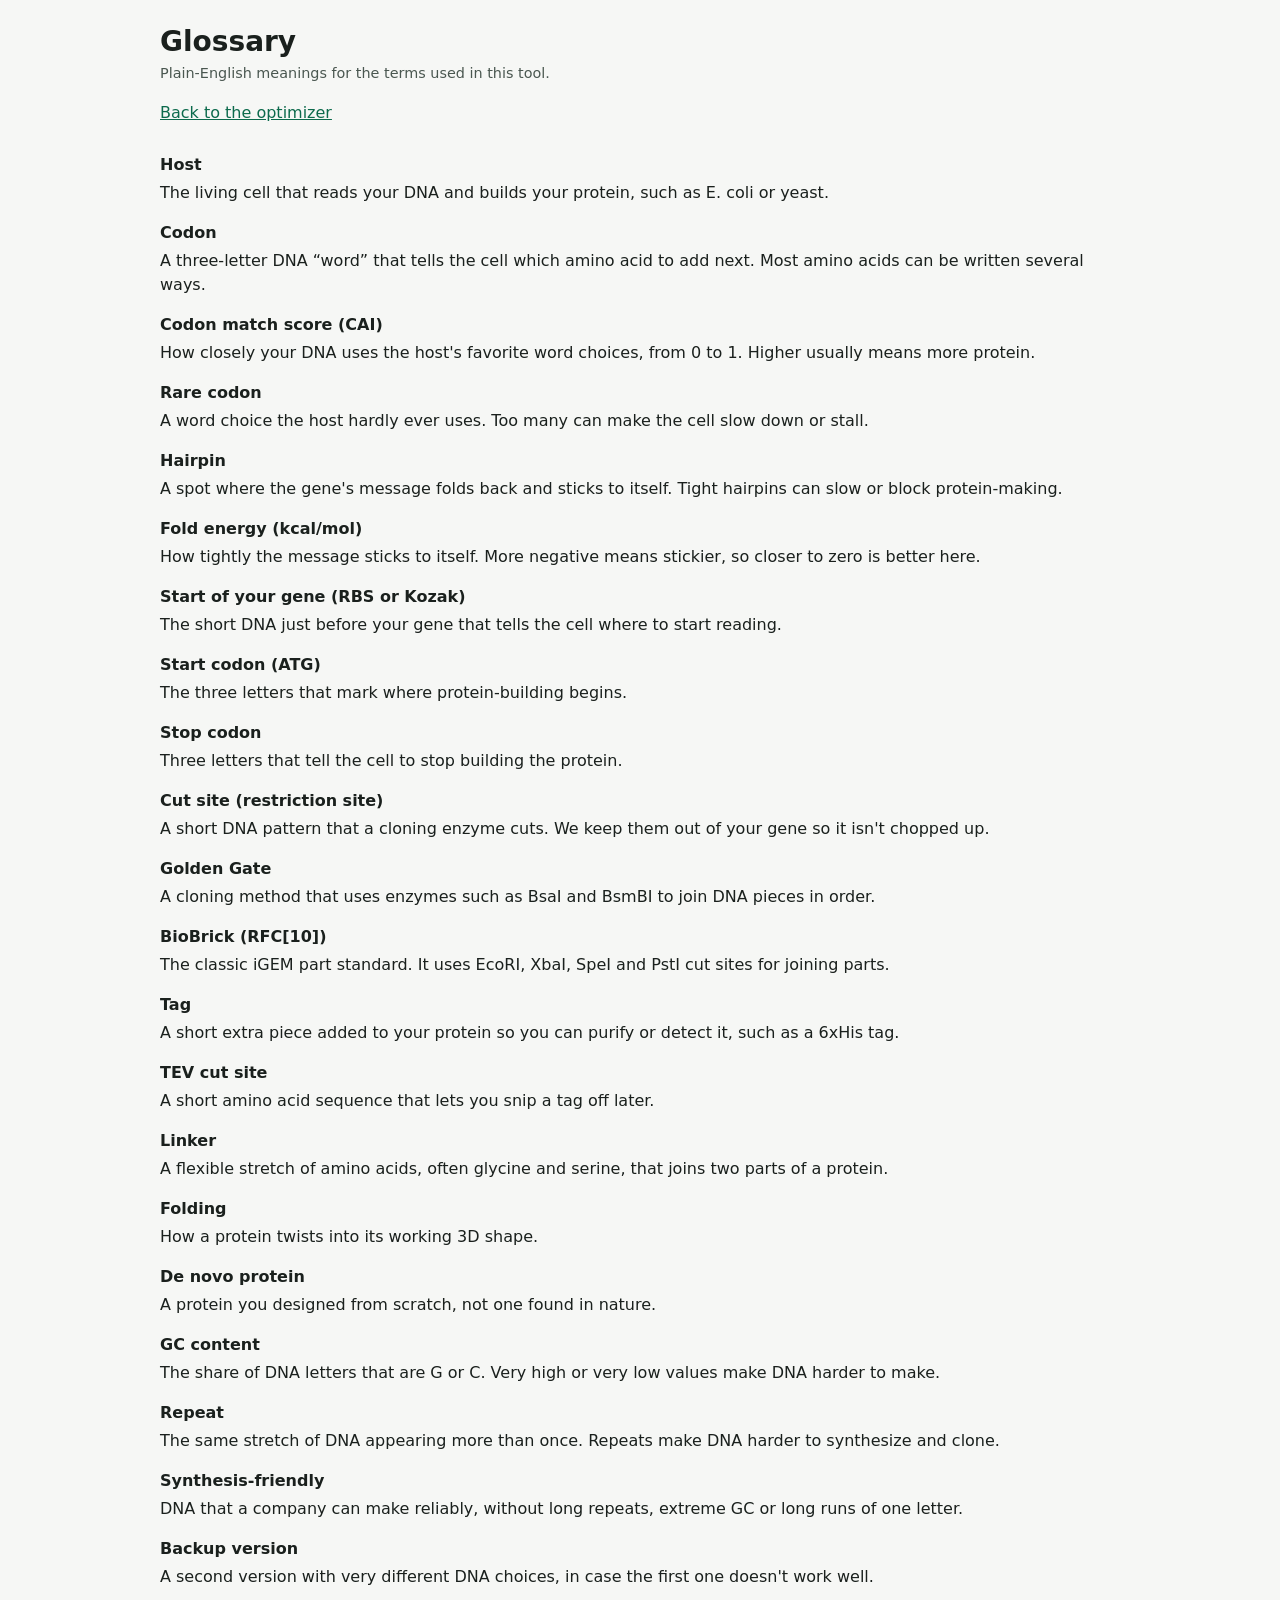
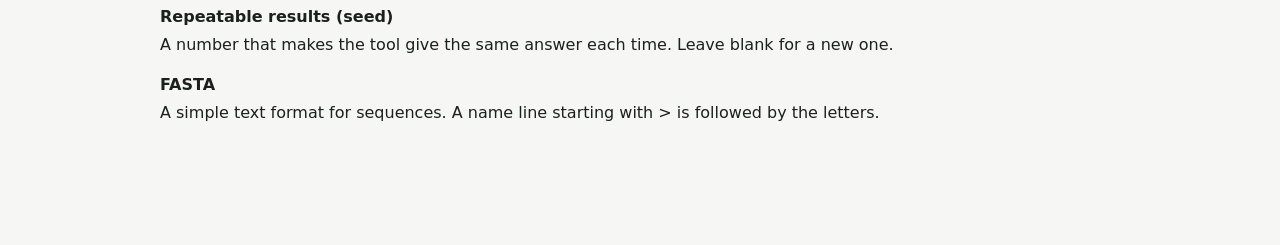
<file: glossary.html>
<!doctype html>
<html lang="en">
<head>
<meta charset="utf-8">
<meta name="viewport" content="width=device-width, initial-scale=1">
<title>Glossary</title>
<link rel="stylesheet" href="/static/app.css">
</head>
<body>
<div class="wrap" id="app"></div>
<script src="/static/strings.js"></script>
<script>
(function () {
  var S = window.PD_STRINGS, G = S.glossary, app = document.getElementById("app");
  document.title = G.title;
  function el(tag, attrs, text) { var e = document.createElement(tag); Object.keys(attrs || {}).forEach(function (k) { e.setAttribute(k, attrs[k]); }); if (text) e.textContent = text; return e; }
  var main = el("main");
  main.appendChild(el("h1", null, G.title));
  main.appendChild(el("p", { class: "help" }, G.intro));
  var back = el("a", { href: "/" }, G.back); var p = el("p"); p.appendChild(back); main.appendChild(p);
  var dl = el("dl", { class: "techlist", style: "grid-template-columns:1fr" });
  G.terms.forEach(function (t) {
    var dt = el("dt", { id: t[0], style: "font-weight:700;color:var(--ink);margin-top:12px" }, t[1]);
    dl.appendChild(dt); dl.appendChild(el("dd", null, t[2]));
  });
  main.appendChild(dl); app.appendChild(main);
})();
</script>
</body>
</html>
</file>
<file: static/app.css>
/* Light and dark tokens. Body text >= 16px, targets >= 44px, contrast >= 4.5:1. */
:root {
  --bg: #f6f7f5; --panel: #ffffff; --ink: #1a201d; --muted: #4a5750; --line: #c9d1cb;
  --accent: #0c6a4c; --accent-ink: #ffffff; --accent-soft: #e3f3ec;
  --pass: #0c6a4c; --pass-bg: #e3f3ec; --fail: #a3201a; --fail-bg: #fdeceb;
  --review: #7a4b00; --review-bg: #fff3d6; --info-bg: #eaf0fb; --info: #1d4a99;
  --focus: #1a56db; --mono: ui-monospace, SFMono-Regular, Menlo, Consolas, monospace;
  color-scheme: light dark;
}
@media (prefers-color-scheme: dark) {
  :root {
    --bg: #121614; --panel: #1b211e; --ink: #edf1ee; --muted: #b4c0b8; --line: #3a453f;
    --accent: #58c79c; --accent-ink: #0b1a13; --accent-soft: #163427;
    --pass: #6fd8ab; --pass-bg: #163427; --fail: #ff9d95; --fail-bg: #3a1a18;
    --review: #ffcf6b; --review-bg: #3b2f10; --info-bg: #182640; --info: #9dbdff; --focus: #8ab4ff;
  }
}
* { box-sizing: border-box; }
[hidden] { display: none !important; }
html { -webkit-text-size-adjust: 100%; }
body {
  margin: 0; background: var(--bg); color: var(--ink); font-size: 16px; line-height: 1.5;
  font-family: system-ui, -apple-system, "Segoe UI", Roboto, sans-serif;
  padding: 24px 16px 120px;
}
.wrap { max-width: 960px; margin: 0 auto; }
h1 { font-size: 1.75rem; margin: 0 0 4px; line-height: 1.25; }
h2 { font-size: 1.25rem; margin: 0 0 8px; }
h3 { font-size: 1.05rem; margin: 0 0 6px; }
a { color: var(--accent); }
.muted { color: var(--muted); }
.small { font-size: 0.9rem; }
.sr-only { position: absolute; width: 1px; height: 1px; overflow: hidden; clip: rect(0 0 0 0); white-space: nowrap; }
:focus-visible { outline: 3px solid var(--focus); outline-offset: 2px; }
header.top { display: flex; justify-content: space-between; align-items: baseline; gap: 12px; flex-wrap: wrap; margin-bottom: 12px; }

.panel { background: var(--panel); border: 1px solid var(--line); border-radius: 12px; padding: 20px; margin-bottom: 16px; }
fieldset { border: 0; padding: 0; margin: 0; min-width: 0; }
legend { float: left; width: 100%; }
legend + * { clear: both; }
legend, .label { font-weight: 700; font-size: 1.05rem; padding: 0; margin-bottom: 4px; display: block; }
.help { color: var(--muted); font-size: 0.9rem; margin: 2px 0 8px; }
.field { margin-top: 16px; }

textarea, input[type="text"], input[type="number"], input[type="search"], select {
  width: 100%; min-height: 44px; padding: 10px 12px; font: inherit; color: var(--ink);
  background: var(--panel); border: 1px solid var(--muted); border-radius: 8px;
}
textarea { font-family: var(--mono); font-size: 0.95rem; line-height: 1.5; min-height: 150px; resize: vertical; }
[aria-invalid="true"] { border-color: var(--fail); box-shadow: 0 0 0 1px var(--fail); }
.row { display: flex; gap: 8px; flex-wrap: wrap; align-items: center; margin-top: 8px; }
.between { justify-content: space-between; }

button, .btn {
  min-height: 44px; min-width: 44px; padding: 10px 16px; font: inherit; font-weight: 600; cursor: pointer;
  border-radius: 8px; border: 1px solid var(--muted); background: var(--panel); color: var(--ink);
}
button.primary { background: var(--accent); color: var(--accent-ink); border-color: var(--accent); font-size: 1.05rem; padding: 12px 24px; }
button[aria-disabled="true"] { opacity: 0.6; cursor: not-allowed; }
button.link { border: 0; background: none; color: var(--accent); text-decoration: underline; padding: 10px 4px; }
button.small { min-height: 44px; }

/* messages: icon + words, never colour alone */
.msg { display: flex; gap: 8px; padding: 10px 12px; border-radius: 8px; margin-top: 8px; font-size: 0.95rem; align-items: flex-start; }
.msg .ico { font-weight: 700; flex: none; }
.msg.error { background: var(--fail-bg); color: var(--fail); }
.msg.warn { background: var(--review-bg); color: var(--review); }
.msg.info { background: var(--info-bg); color: var(--info); }
.msg.note { background: var(--accent-soft); color: var(--pass); }
.msg .actions { margin-left: auto; display: flex; gap: 8px; flex-wrap: wrap; }
.preview { font-family: var(--mono); font-size: 0.95rem; word-break: break-all; background: var(--bg); border: 1px solid var(--line); padding: 10px; border-radius: 8px; margin-top: 8px; }
mark { background: var(--fail); color: #fff; padding: 0 2px; border-radius: 3px; }
.field-error { color: var(--fail); font-size: 0.9rem; margin-top: 4px; }
.field-error::before { content: "\2716\00a0"; }

/* cards: checkbox and radio look like cards; selected = check icon + border */
.cards { display: grid; gap: 12px; margin-top: 8px; grid-template-columns: 1fr; }
@media (min-width: 560px) { .cards { grid-template-columns: repeat(2, 1fr); } }
@media (min-width: 900px) { .cards.four { grid-template-columns: repeat(4, 1fr); } }
.card { position: relative; display: block; cursor: pointer; }
.card input { position: absolute; opacity: 0; inset: 0; width: 100%; height: 100%; margin: 0; cursor: pointer; }
.card .body { display: block; height: 100%; padding: 14px 14px 14px 44px; border: 2px solid var(--line); border-radius: 10px; background: var(--panel); min-height: 44px; }
.card .body::before {
  content: ""; position: absolute; left: 14px; top: 16px; width: 20px; height: 20px; border: 2px solid var(--muted);
  border-radius: 5px; background: var(--panel);
}
.card.radio .body::before { border-radius: 50%; }
.card input:checked + .body { border-color: var(--accent); background: var(--accent-soft); }
.card input:checked + .body::before { background: var(--accent); border-color: var(--accent); }
.card input:checked + .body::after {
  content: "\2713"; position: absolute; left: 18px; top: 12px; color: var(--accent-ink); font-weight: 800; font-size: 0.95rem; line-height: 1.6;
}
.card input:focus-visible + .body { outline: 3px solid var(--focus); outline-offset: 2px; }
.card .t { font-weight: 700; display: block; }
.card .latin { font-style: italic; font-size: 0.85rem; color: var(--muted); display: block; }
.card .d { display: block; font-size: 0.9rem; color: var(--muted); margin-top: 4px; }
.tag { display: inline-block; font-family: var(--mono); font-size: 0.72rem; border: 1px solid var(--line); border-radius: 4px; padding: 0 6px; color: var(--muted); margin-left: 6px; vertical-align: middle; }
.rec { font-size: 0.78rem; font-weight: 700; color: var(--pass); background: var(--pass-bg); padding: 0 6px; border-radius: 4px; margin-left: 6px; }
details.more > summary { min-height: 44px; display: flex; align-items: center; cursor: pointer; font-weight: 600; color: var(--accent); }

/* tooltips */
.tipwrap { position: relative; display: inline-block; }
button.tip { min-height: 24px; min-width: 24px; width: 28px; height: 28px; padding: 0; border-radius: 50%; font-size: 0.85rem; margin-left: 4px; vertical-align: middle; }
button.tip::after { content: ""; position: absolute; inset: -10px; } /* 44px hit area */
.bubble { position: absolute; z-index: 20; left: 0; top: 34px; width: min(320px, 80vw); background: var(--ink); color: var(--bg); padding: 10px 12px; border-radius: 8px; font-size: 0.9rem; font-weight: 400; box-shadow: 0 4px 16px rgba(0,0,0,0.25); }
.bubble[hidden] { display: none; }

/* advanced */
.adv-toggle { display: flex; align-items: center; gap: 8px; margin-top: 12px; }
.adv-panel { margin-top: 12px; }
.adv-group { border-top: 1px solid var(--line); padding-top: 16px; margin-top: 16px; }
.adv-group > h3 { font-size: 1rem; text-transform: none; }
.chips { display: flex; flex-wrap: wrap; gap: 6px; margin-top: 8px; }
.chip { display: inline-flex; align-items: center; gap: 4px; border: 1px solid var(--muted); border-radius: 999px; padding: 2px 4px 2px 12px; font-size: 0.9rem; }
.chip button { min-height: 32px; min-width: 32px; border: 0; background: none; padding: 0; font-size: 1.1rem; }
.chip button::after { content: ""; }
.check { display: flex; gap: 10px; align-items: flex-start; min-height: 44px; padding: 8px 0; cursor: pointer; }
.check input { width: 24px; height: 24px; margin-top: 0; flex: none; }
table { width: 100%; border-collapse: collapse; font-size: 0.95rem; }
th, td { text-align: left; padding: 8px; border-bottom: 1px solid var(--line); vertical-align: top; }
th { color: var(--muted); font-size: 0.85rem; }
.regions td input, .regions td select { min-height: 44px; }
.quick { display: flex; gap: 8px; flex-wrap: wrap; margin-top: 8px; }
.quick button[aria-pressed="true"] { background: var(--accent); color: var(--accent-ink); border-color: var(--accent); }

/* actions bar */
.actions-bar { margin-top: 16px; }
@media (max-width: 719px) {
  .actions-bar { position: sticky; bottom: 0; background: var(--bg); padding: 12px 0 calc(12px + env(safe-area-inset-bottom, 0px)); z-index: 5; border-top: 1px solid var(--line); }
  .actions-bar button.primary { width: 100%; }
}

/* loading */
.loading ol { margin: 8px 0; padding-left: 22px; }
.spinner { display: inline-block; width: 18px; height: 18px; border: 3px solid var(--line); border-top-color: var(--accent); border-radius: 50%; animation: spin 0.9s linear infinite; vertical-align: -3px; margin-right: 8px; }
@keyframes spin { to { transform: rotate(360deg); } }
@media (prefers-reduced-motion: reduce) { .spinner { animation: none; border-top-color: var(--line); } * { scroll-behavior: auto !important; transition: none !important; } }

/* results */
.banner { display: flex; gap: 10px; align-items: center; padding: 16px 18px; border-radius: 10px; font-weight: 700; font-size: 1.1rem; margin-bottom: 16px; }
.banner.ok { background: var(--pass-bg); color: var(--pass); }
.banner.some { background: var(--review-bg); color: var(--review); }
.banner:focus { outline: 3px solid var(--focus); }
.tabs { display: flex; gap: 6px; flex-wrap: wrap; margin-bottom: 12px; }
.tab { border-bottom: 3px solid transparent; }
.tab[aria-selected="true"] { border-color: var(--accent); background: var(--accent-soft); }
.dna { font-family: var(--mono); font-size: 0.95rem; line-height: 1.7; }
.dna .line { display: flex; gap: 12px; }
.dna .pos { color: var(--muted); min-width: 5ch; text-align: right; flex: none; user-select: none; }
.dna .blocks { display: flex; flex-wrap: wrap; column-gap: 1ch; }
.seq-tools { position: sticky; top: 0; background: var(--panel); padding: 8px 0; z-index: 3; }
.checklist { list-style: none; padding: 0; margin: 0; }
.checklist li { border-bottom: 1px solid var(--line); padding: 8px 0; display: grid; grid-template-columns: 8.5rem 1fr; gap: 0 12px; align-items: start; }
.pill { display: inline-flex; gap: 6px; align-items: center; font-weight: 700; font-size: 0.9rem; padding: 2px 10px; border-radius: 999px; white-space: nowrap; }
.pill.pass { background: var(--pass-bg); color: var(--pass); }
.pill.review { background: var(--review-bg); color: var(--review); }
.pill.fail { background: var(--fail-bg); color: var(--fail); }
.checklist .name { font-weight: 700; }
.resultline { display: flex; flex-wrap: wrap; align-items: center; column-gap: 16px; }
.resultline details { flex: 0 1 auto; }
.resultline details[open] { flex-basis: 100%; }
.checklist summary { cursor: pointer; min-height: 32px; display: flex; align-items: center; color: var(--accent); }
.checklist .pill { margin-top: 2px; }
.fix { border: 2px solid var(--review); background: var(--review-bg); color: var(--ink); border-radius: 10px; padding: 16px; margin: 16px 0; }
.fix h3 { color: var(--review); }
.fix .row button { background: var(--panel); }
.fix blockquote { margin: 8px 0; padding-left: 12px; border-left: 4px solid var(--review); }
.techlist { display: grid; grid-template-columns: max-content 1fr; gap: 4px 16px; margin: 0; }
.techlist dt { color: var(--muted); }
.techlist dd { margin: 0; overflow-wrap: anywhere; }
footer.page .row { margin: 0 0 12px; }
footer.page { margin-top: 24px; color: var(--muted); font-size: 0.9rem; }

@media (max-width: 719px) {
  body { padding-top: 16px; }
  .checklist li { grid-template-columns: 1fr; }
  /* tables collapse to stacked cards */
  table.stack thead { position: absolute; left: -9999px; }
  table.stack tr { display: block; border: 1px solid var(--line); border-radius: 8px; margin-bottom: 8px; padding: 4px 8px; }
  table.stack td { display: flex; gap: 8px; border: 0; padding: 6px 0; }
  table.stack td::before { content: attr(data-label); font-weight: 700; min-width: 7rem; color: var(--muted); }
  .techlist { grid-template-columns: 1fr; }
}

/* part finder */
.partlist { list-style: none; padding: 0; margin: 0; }
.part { border: 1px solid var(--line); border-radius: 10px; padding: 12px 14px; margin-top: 10px; }
.part summary { cursor: pointer; min-height: 44px; display: flex; align-items: center; color: var(--accent); }
.part ul { margin: 4px 0 8px; padding-left: 20px; }
</file>
